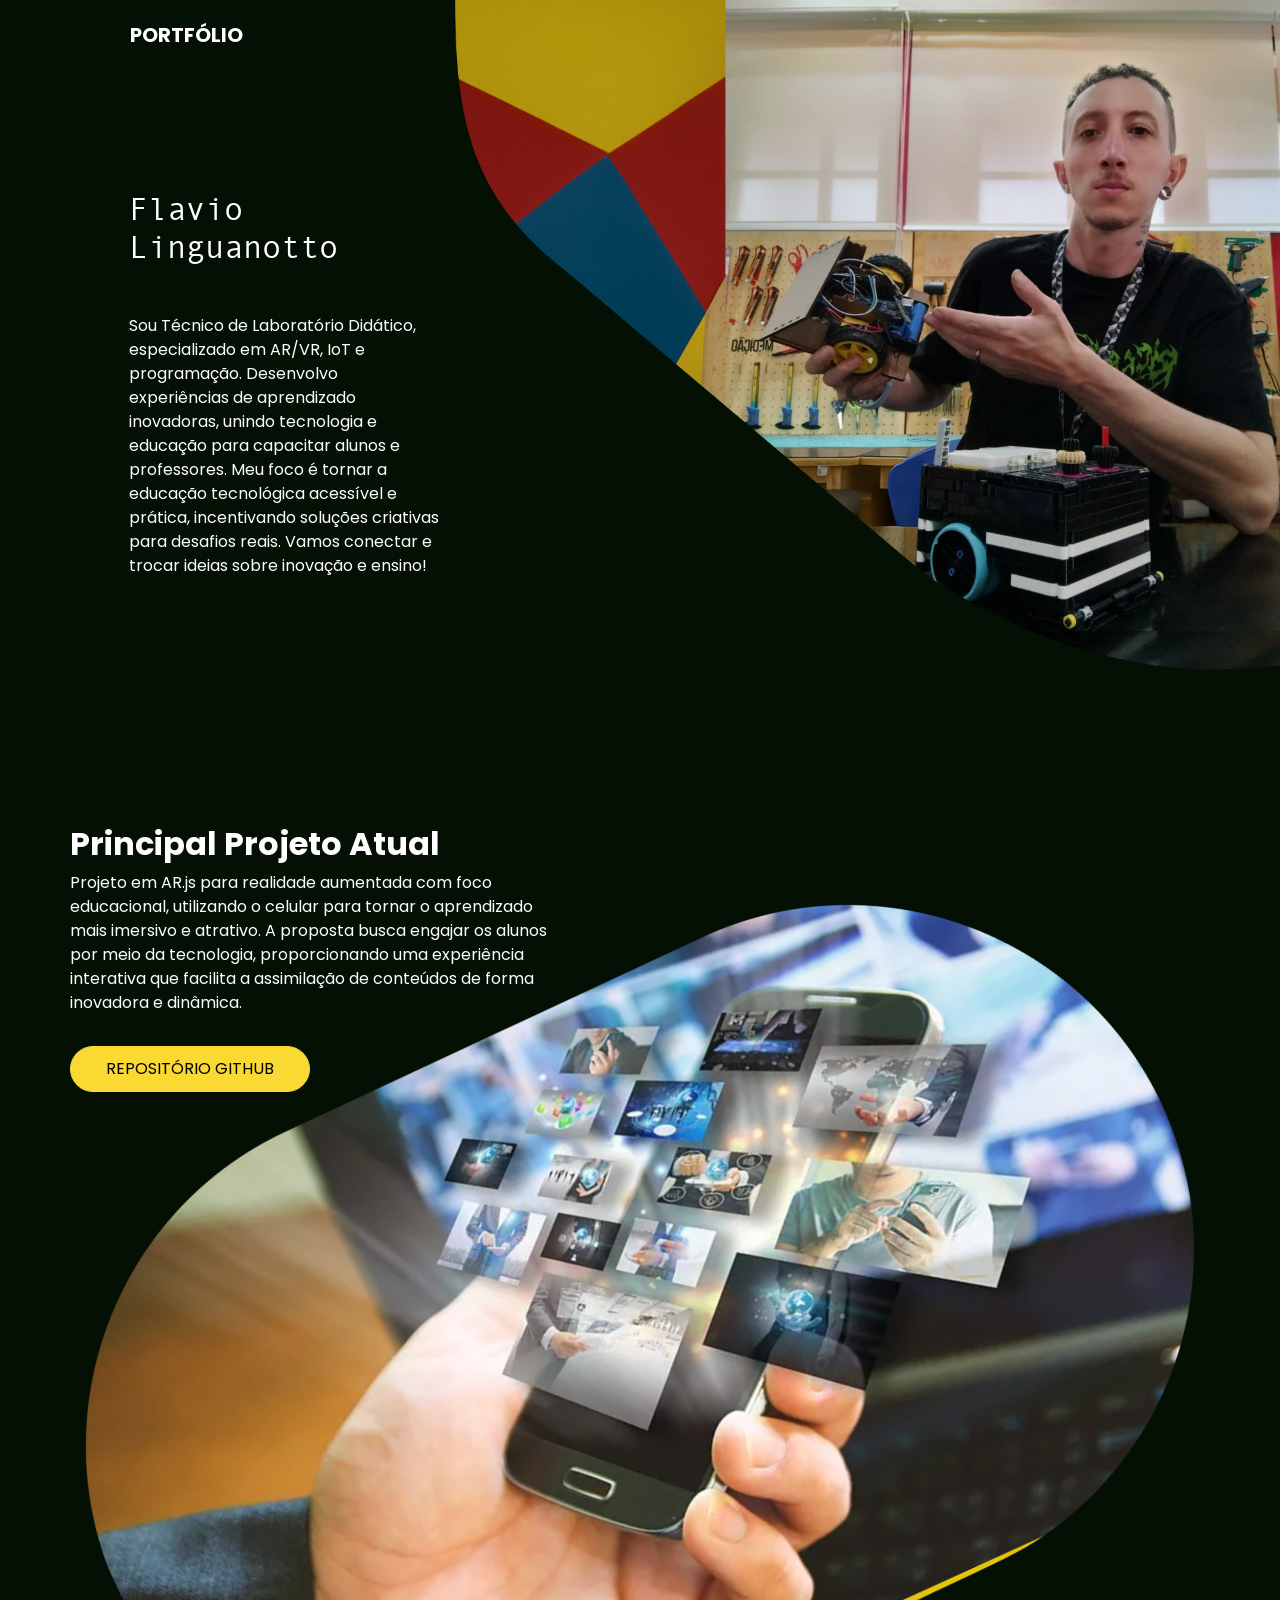
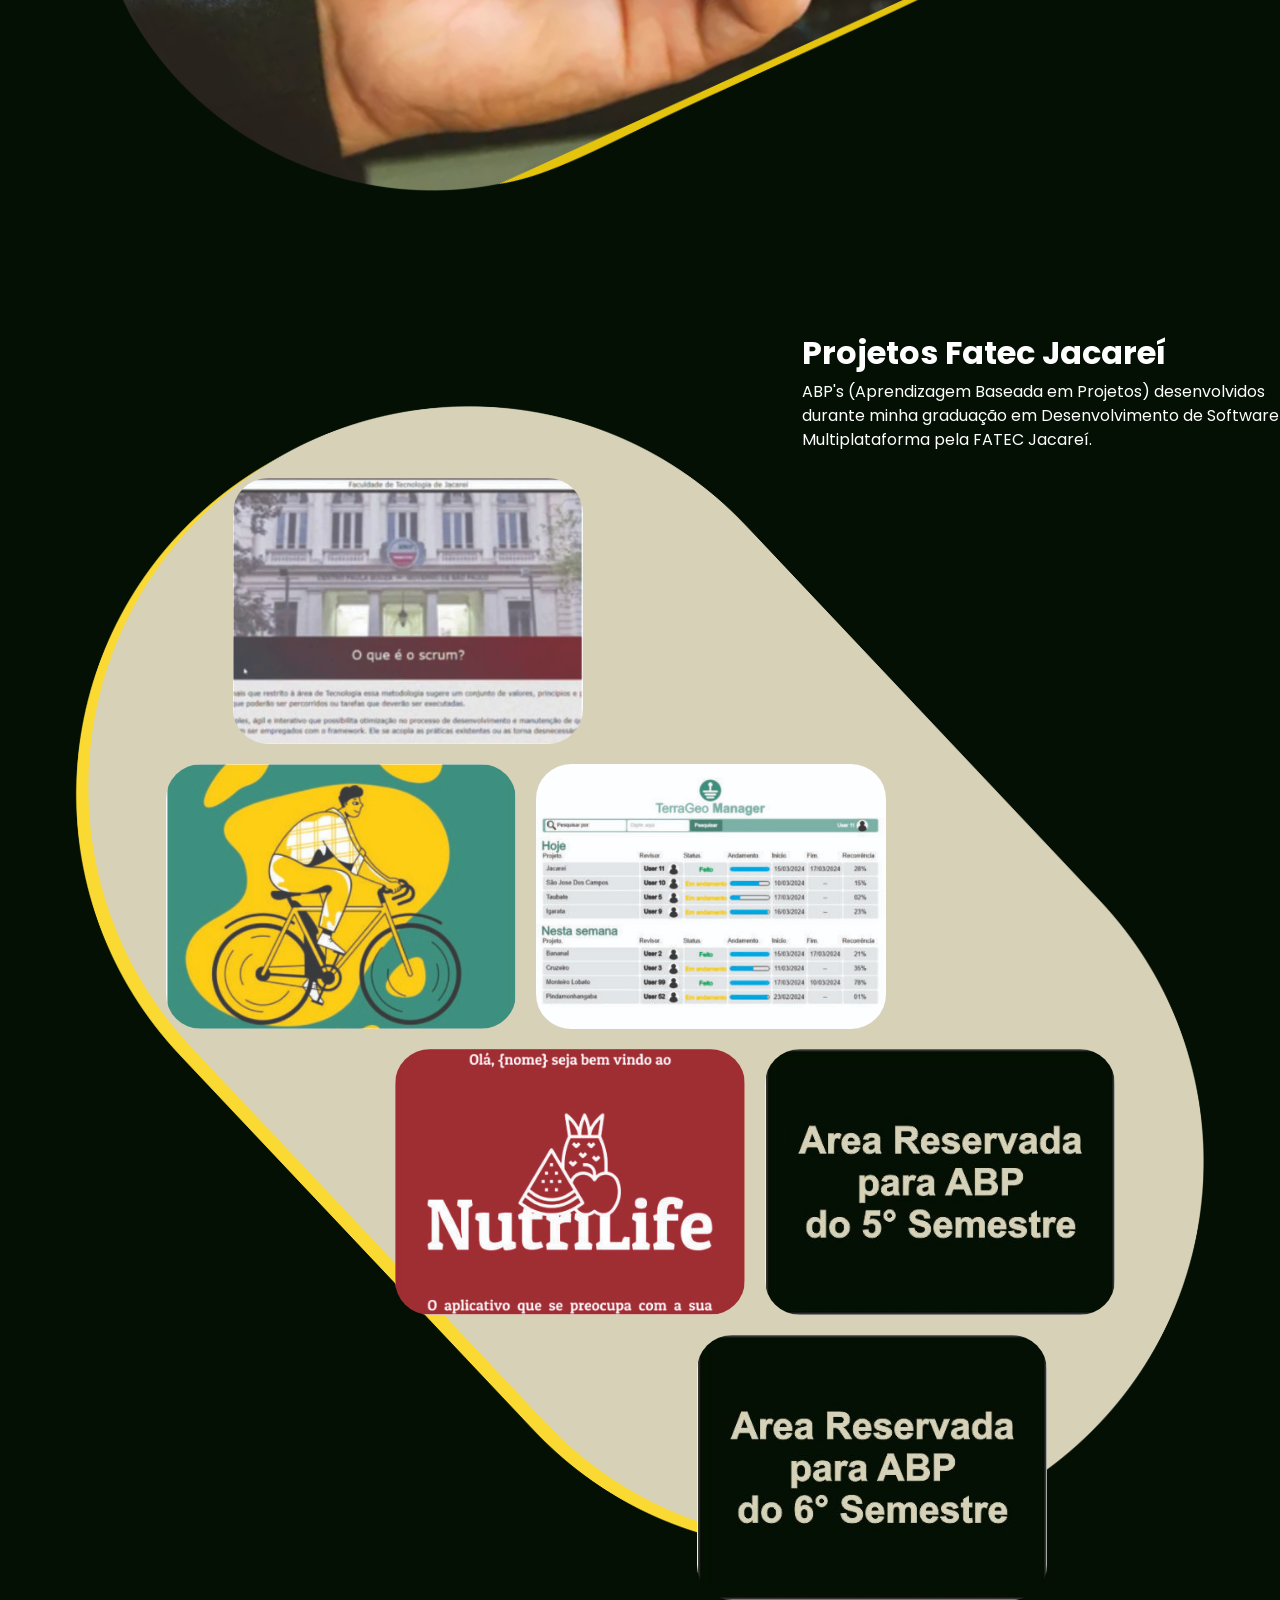
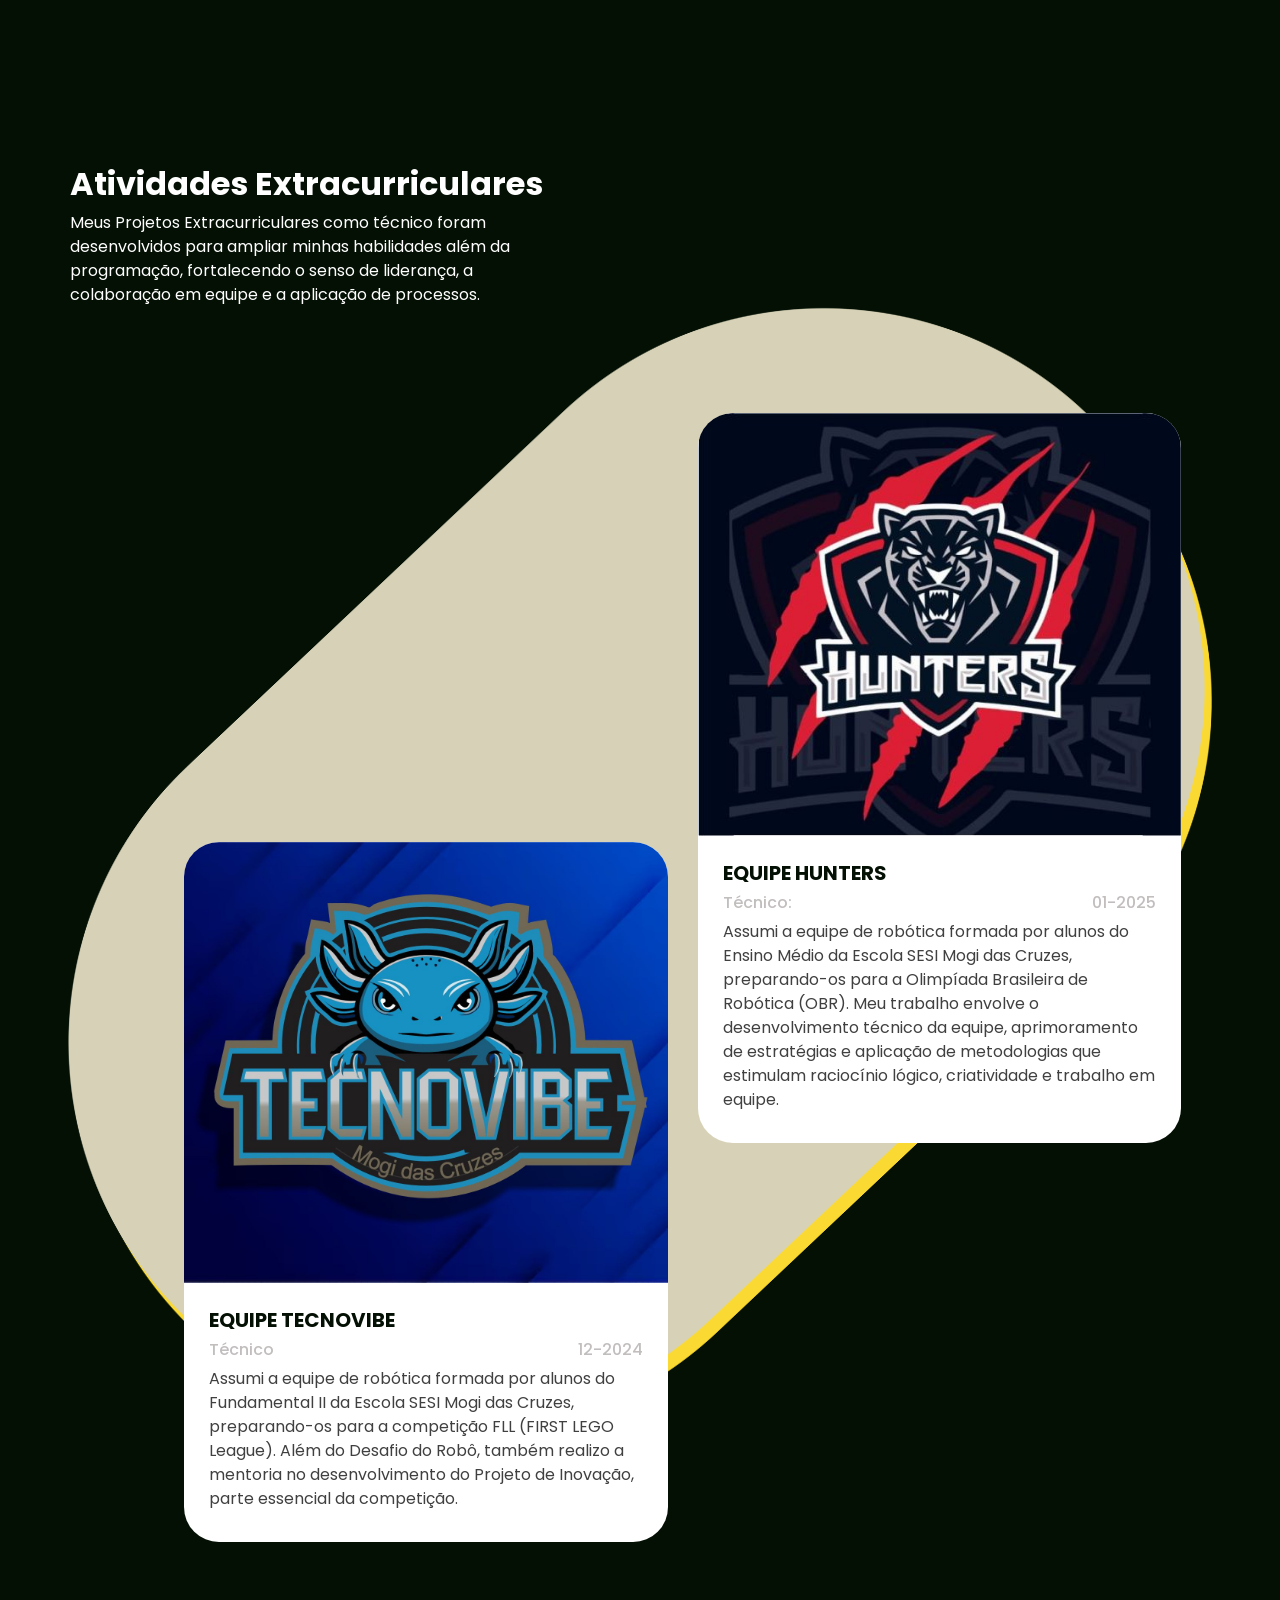
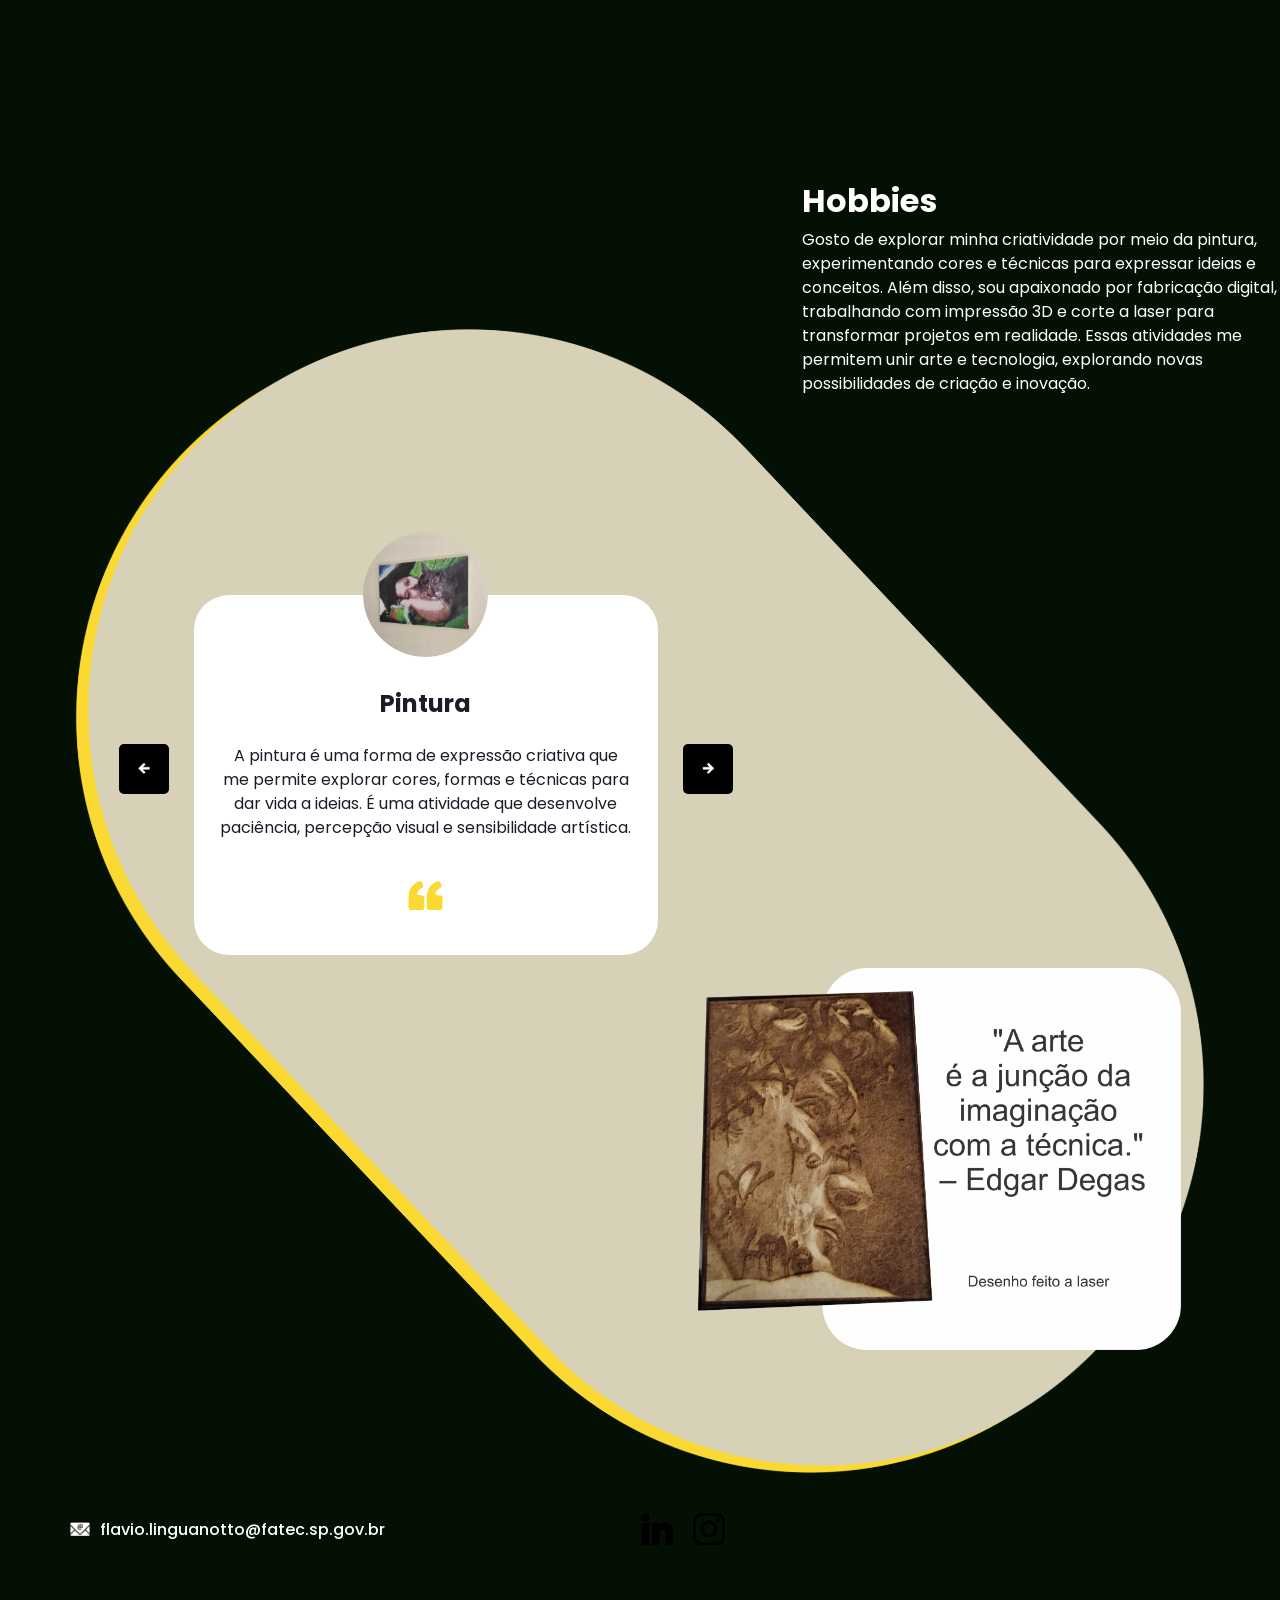
<file: uh.html>
<!DOCTYPE html>
<html lang="pt-BR">

<head>
  <!-- Basic -->
  <meta charset="utf-8" />
  <meta http-equiv="X-UA-Compatible" content="IE=edge" />
  <!-- Mobile Metas -->
  <meta name="viewport" content="width=device-width, initial-scale=1, shrink-to-fit=no" />
  <!-- Site Metas -->
  <meta name="keywords" content="" />
  <meta name="description" content="" />
  <meta name="author" content="" />

  <title>Flavio Linguanotto</title>

  <!-- slider stylesheet -->
  <link rel="stylesheet" type="text/css"
    href="https://cdnjs.cloudflare.com/ajax/libs/OwlCarousel2/2.3.4/assets/owl.carousel.min.css" />

  <!-- bootstrap core css -->
  <link rel="stylesheet" type="text/css" href="css/bootstrap.css" />

  <!-- Custom styles for this template -->
  <link href="css/style.css" rel="stylesheet" />
  <!-- responsive style -->
  <link href="css/responsive.css" rel="stylesheet" />
</head>

<body>
  <div class="hero_area">
    <!-- header section strats -->
    <header class="header_section">
      <div class="container-fluid">
        <nav class="navbar navbar-expand-lg custom_nav-container d-block">
          <div class="main_nav_menu">
            <div class="fk_width">
              
            </div>
            <a class="navbar-brand" href="index.html">
              <span>
                Portfólio
              </span>
            </a>
          </div>
      </div>
      </nav>
  </div>
  </header>
  <!-- end header section -->

  <!-- slider section -->
  <section class=" slider_section position-relative">
    <div class="container-fluid">
      <div class="row slider-row">
        <div class="col-lg-3 offset-lg-1">
          <div id="carouselExampleIndicators" class="carousel slide" data-ride="carousel">
            <div class="carousel-inner">
              <div class="carousel-item active">
                <div class="detail-box">
                  <h1>
                    Flavio  <br >
                    Linguanotto
                  </h1>
                  <br >
                  <p>
                    Sou Técnico de Laboratório Didático, especializado em AR/VR, IoT e programação. Desenvolvo
                    experiências de aprendizado inovadoras, unindo tecnologia e educação para capacitar alunos e
                    professores. Meu foco é tornar a educação tecnológica acessível e prática, incentivando soluções
                    criativas para desafios reais. Vamos conectar e trocar ideias sobre inovação e ensino!
                  </p>
                </div>
              </div>

            </div>

          </div>
        </div>
        <div class="col-lg-8 px-0">
          <div class="img-box ">
            <img src="images/slider-img1.png" alt="" />
          </div>
        </div>
      </div>
    </div>
  </section>
  <!-- end slider section -->
  </div>

  <!-- about section -->

  <section class="about_section layout_padding">
    <div class="container">
      <div class="row">
        <div class="col-md-5">
          <div class="detail-box">
            <div class="heading_container">
              <h2>
                Principal Projeto Atual
              </h2>
              <p>
                Projeto em AR.js para realidade aumentada com foco educacional, utilizando o celular 
                para tornar o aprendizado mais imersivo e atrativo. A proposta busca engajar os alunos 
                por meio da tecnologia, proporcionando uma experiência interativa que facilita a assimilação 
                de conteúdos de forma inovadora e dinâmica.
              </p>
              <a href="https://github.com/linguanotto/AR.JS">
                Repositório GitHub
              </a>
            </div>
          </div>
        </div>
      </div>
    </div>
    <div class="img-box">
      <div class="">

      </div>
      <img src="images/about-img.png" class="about-img" alt="" />
    </div>
  </section>

  <!-- end about section -->

  <!-- gallery section -->
  <section class="gallery_section layout_padding-top">
    <div class="container">
      <div class="row">
        <div class="col-lg-5 ml-auto">
          <div class="heading_container">
            <h2>
              Projetos Fatec Jacareí
            </h2>
            <p>
              ABP's (Aprendizagem Baseada em Projetos) desenvolvidos durante minha graduação em Desenvolvimento de
              Software Multiplataforma pela FATEC Jacareí.
            </p>

          </div>
        </div>
      </div>
    </div>
    
    <div class="gallery_container">
      <div class="gallery_bg">
        <img src="images/gallery-bg.png" alt="" />
      </div>
      <div class="container">
        <div class="gallery_box">

          
          <div class="box b1">
            <div class="img-box">
              <a href="https://github.com/TerraSoftwarehouse/Projeto-Treinamento-Scrum" target="_blank" rel="noopener noreferrer">

                
                <img src="images/gallery-1.jpg" alt="" />

                <div class="hover-text">-Projeto Treinamento Scrum 2023/01-
                  Como Scrum Master, atuei na documentação do projeto, implementei recursos de acessibilidade no site, incluindo tradução em Libras, e contribuí ativamente no desenvolvimento do front-end.
                </div>
              </a>
            </div>
          </div>


          <div class="box b2">
            <div class="img-box">
              <a href="https://github.com/projetoPDali" target="_blank" rel="noopener noreferrer">
                
                <img src="images/gallery-2.jpg" alt="" />
                <div class="hover-text"> -Projeto PDali 2023/02- Como Product Owner, fui responsável pela prototipação do site, além de atuar no desenvolvimento do banco de dados e contribuir na implementação do front-end.
                </div>
              </a>
              
            </div>
            <div class="img-box">
              <a href="https://github.com/TerraGeoManager/TerraGeoManager" target="_blank" rel="noopener noreferrer">
                
                <img src="images/gallery-3.jpg" alt="" />
                <div class="hover-text"> -Projeto TerraGeo 2024/01- Como Product Owner, elaborei a documentação de análise de requisitos, fui responsável pela integração das bibliotecas de front-end e colaborei nos cálculos necessários para o funcionamento do dashboard. </div>
              </a>
              
            </div>
          </div>
          <div class="box b3">
            <div class="img-box">
              <a href="https://github.com/noctagroup/NutriLifeDoc" target="_blank" rel="noopener noreferrer">
                <img src="images/gallery-4.jpg" alt="" />
                <div class="hover-text">-Projeto NutriLife 2024/02- Fui responsável pela parte de IoT do projeto, integrando um contador de passos ao aplicativo por meio do microcontrolador ESP32. </div>
              </a>
              
            </div>
            <div class="img-box">
              <a href="google.com">
                <img src="images/gallery-5.jpg" alt="" />
                <div class="hover-text">Em breve novo projeto</div>
              </a>
              
            </div>
          </div>
          <div class="box b4">
            <div class="img-box">
              <a href="google.com">
                <img src="images/gallery-6.jpg" alt="" />
                <div class="hover-text">Em breve novo projeto</div>
              </a>
             
            </div>
          </div>
        </div>
      </div>
    </div>
  </section>
  <!-- end gallery section -->

  <!-- blog section -->

  <section class="blog_section layout_padding">
    <div class="container">
      <div class="row">
        <div class="col-md-5">
          <div class="detail-box">
            <div class="heading_container">
              <h2>
                Atividades Extracurriculares
              </h2>
              <p>
                Meus Projetos Extracurriculares como técnico foram desenvolvidos para ampliar minhas habilidades além da programação, fortalecendo o senso de liderança, a colaboração em equipe e a aplicação de processos.
              </p>
              </div>
          </div>
        </div>
      </div>
    </div>
    <div class="blog_container">
      <div class="blog_bg">
        <img src="images/gallery-bg.png" alt="" />
      </div>
      <div class="container">
        <div class="blog_box">
          <div class="row">
            <div class="col-md-6">
              <div class="box b1">
                <div class="img-box">
                  <img src="images/blog1.jpg" alt="" />
                </div>
                <div class="blog-detail">
                  <div class="blog_title">
                    <h5>
                      Equipe TECNOVIBE
                    </h5>
                    <div class="blog_post">
                      <h6>
                        Técnico
                      </h6>
                      <h6>
                        12-2024
                      </h6>
                    </div>
                  </div>
                  <p>
                    Assumi a equipe de robótica formada por alunos do Fundamental II da Escola SESI Mogi das Cruzes, 
                    preparando-os para a competição FLL (FIRST LEGO League). Além do Desafio do Robô, também realizo 
                    a mentoria no desenvolvimento do Projeto de Inovação, parte essencial da competição.
                  </p>
                </div>
              </div>
            </div>
            <div class="col-md-6">
              <div class="box b2">
                <div class="img-box">
                  <img src="images/blog2.jpg" alt="" />
                </div>
                <div class="blog-detail">
                  <div class="blog_title">
                    <h5>
                      Equipe HUNTERS
                    </h5>
                    <div class="blog_post">
                      <h6>
                        Técnico:
                      </h6>
                      <h6>
                        01-2025
                      </h6>
                    </div>
                  </div>
                  <p>
                    Assumi a equipe de robótica formada por alunos do Ensino Médio da Escola SESI Mogi das Cruzes, 
                    preparando-os para a Olimpíada Brasileira de Robótica (OBR). Meu trabalho envolve o desenvolvimento 
                    técnico da equipe, aprimoramento de estratégias e aplicação de metodologias que estimulam raciocínio lógico, criatividade e trabalho em equipe.                  </p>
                </div>
              </div>
            </div>
          </div>
        </div>
      </div>
    </div>
  </section>

  <!-- end blog section -->

  <!-- client section -->

  <section class="client_section layout_padding">
    <div class="container">
      <div class="row">
        <div class="col-lg-5 ml-auto">
          <div class="heading_container">
            <h2>
              Hobbies 
            </h2>
            <p>
              Gosto de explorar minha criatividade por meio da pintura, experimentando cores e técnicas para expressar ideias e conceitos. Além disso, sou apaixonado 
              por fabricação digital, trabalhando com impressão 3D e corte a laser para transformar projetos em realidade. Essas atividades me permitem unir arte e tecnologia, 
              explorando novas possibilidades de criação e inovação.    
            </p>
          </div>
        </div>
      </div>
    </div>
    <div class="client_container">
      <div class="client_bg">
        <img src="images/gallery-bg.png" alt="" />
      </div>
      <div class="container">
        <div class="client_box">
          <div class="row">
            <div class="col-lg-6">
              <div class="box b1">
                <div id="carouselExampleControls" class="carousel slide" data-ride="carousel">
                  <div class="carousel-inner">
                    <div class="carousel-item active">
                      <div class="client_content-box layout_padding">
                        <div class="img-box">
                          <img src="images/cliemt1.png" alt="" />
                        </div>
                        <div class="detail-box">
                          <h4>
                            Pintura
                          </h4>
                          <p>
                            A pintura é uma forma de expressão criativa que me permite explorar cores, formas e técnicas para dar vida a ideias. É uma atividade que desenvolve paciência, percepção visual e sensibilidade artística.


                          </p>
                          <img src="images/quote.png" alt="" />
                        </div>
                      </div>
                    </div>
                    <div class="carousel-item">
                      <div class="client_content-box layout_padding">
                        <div class="img-box">
                          <img src="images/cliemt2.png" alt="" />
                        </div>
                        <div class="detail-box">
                          <h4>
                            Impressão 3D
                          </h4>
                          <p>
                            Com a impressão 3D, posso transformar conceitos digitais em objetos físicos, 
                            explorando design, modelagem e fabricação. Esse hobby une criatividade e tecnologia, permitindo a criação de protótipos e peças funcionais.
                          </p>
                          <img src="images/quote.png" alt="" />
                        </div>
                      </div>
                    </div>
                    <div class="carousel-item">
                      <div class="client_content-box layout_padding">
                        <div class="img-box">
                          <img src="images/cliemt3.png" alt="" />
                        </div>
                        <div class="detail-box">
                          <h4>
                            Corte a Laser
                          </h4>
                          <p>
                            O corte a laser é uma ferramenta poderosa para criação de projetos detalhados e personalizados. Com ele, trabalho com diferentes 
                            materiais para desenvolver peças precisas, unindo design digital e fabricação com alta qualidade.
                          </p>
                          <img src="images/quote.png" alt="" />
                        </div>
                      </div>
                    </div>
                  </div>
                  <a class="carousel-control-prev" href="#carouselExampleControls" role="button" data-slide="prev">
                    <span class="sr-only">Previous</span>
                  </a>
                  <a class="carousel-control-next" href="#carouselExampleControls" role="button" data-slide="next">
                    <span class="sr-only">Next</span>
                  </a>
                </div>
              </div>
            </div>
            <div class="col-lg-6">
              <div class="box b2">
                <div class="camera_img-box">
                  <img src="images/camera.png" alt="" />
                </div>
              </div>
            </div>
          </div>
        </div>
      </div>
    </div>
  </section>

  <!-- end client section -->

  <!-- info section -->

  <section class="info_section ">
    <div class="info_container layout_padding-top">
      <div class="container">
        <div class="heading_container">
          
        </div>
        <div class="info_main">
          <div class="row">
            <div class="col-md-4 col-lg-3">
              <div class="info_contact ">
                <a href="#" class="link-box">
                  
                  
                </a>
                <a href="#" class="link-box">
                  <div class="img-box">
                    <img src="images/mail.png" alt="" />
                  </div>
                  <div class="detail-box">
                    <h6>
                      flavio.linguanotto@fatec.sp.gov.br
                    </h6>
                  </div>
                </a>
                <a href="#" class="link-box">
                  
                  <div class="detail-box">
                  
                  </div>
                </a>
              </div>
            </div>
            
            <div class="col-md-6 ">
              <div class="social_box">
              
                <a href="https://www.linkedin.com/in/flavio-linguanotto-b587361a4/?trk=people_directory&originalSubdomain=br">
                  <img src="images/linkedin.png" alt="" />
                </a>
                <a href="https://www.instagram.com/flavio_linguanotto?igsh=YTc1cnRpMmQ5N2Zi">
                  <img src="images/instagram.png" alt="" />
                </a>
                
              </div>
            </div>
          </div>
        </div>
      </div>
    </div>
  </section>

  <!-- end info section -->

 

  <script src="js/jquery-3.4.1.min.js"></script>
  <script src="js/bootstrap.js"></script>
  <script src="https://cdnjs.cloudflare.com/ajax/libs/OwlCarousel2/2.3.4/owl.carousel.min.js"></script>
  <script src="js/custom.js"></script>
</body>

</html>
</file>
<file: css/style.css>
@import url("https://fonts.googleapis.com/css2?family=Open+Sans:wght@400;700&family=Poppins:wght@400;500;700&display=swap");
@font-face {
  font-family: "Andale Mono";
  src: url(../fonts/AndaleMono.ttf);
}

html {
  scroll-behavior: smooth;
  overflow-x: hidden;
}

body {
  font-family: "Poppins", sans-serif;
  color: #ffffff;
  background-color: #031003;
}

.layout_margin {
  margin-top: 90px;
  margin-bottom: 90px;
}

.layout_padding {
  padding-top: 120px;
  padding-bottom: 120px;
}

.layout_padding2 {
  padding-top: 45px;
  padding-bottom: 45px;
}

.layout_padding2-top {
  padding-top: 45px;
}

.layout_padding2-bottom {
  padding-bottom: 45px;
}

.layout_padding-top {
  padding-top: 120px;
}

.layout_padding-bottom {
  padding-bottom: 120px;
}

.heading_container {
  display: -webkit-box;
  display: -ms-flexbox;
  display: flex;
  -webkit-box-orient: vertical;
  -webkit-box-direction: normal;
      -ms-flex-direction: column;
          flex-direction: column;
  -webkit-box-align: start;
      -ms-flex-align: start;
          align-items: flex-start;
  color: #ffffff;
}

.heading_container h2 {
  font-weight: bold;
}

.heading_container a {
  display: inline-block;
  background: #fad932;
  color: #000000;
  padding: 10px 35px;
  border-radius: 30px;
  border: 1px solid #fad932;
  -webkit-transition: all 0.3s;
  transition: all 0.3s;
  text-transform: uppercase;
  margin-top: 15px;
}

.heading_container a:hover {
  background: transparent;
  color: #fad932;
}

@-webkit-keyframes hueAnimate {
  0% {
    -webkit-filter: hue-rotate(0deg);
            filter: hue-rotate(0deg);
  }
  100% {
    -webkit-filter: hue-rotate(360deg);
            filter: hue-rotate(360deg);
  }
}

@keyframes hueAnimate {
  0% {
    -webkit-filter: hue-rotate(0deg);
            filter: hue-rotate(0deg);
  }
  100% {
    -webkit-filter: hue-rotate(360deg);
            filter: hue-rotate(360deg);
  }
}

/*header section*/
.hero_area {
  position: relative;
}

.sub_page .info_section .social_box {
  -webkit-filter: invert(100%);
          filter: invert(100%);
}

.header_section .container-fluid {
  padding-right: 25px;
  padding-left: 25px;
}

.header_section .nav_container {
  margin: 0 auto;
}

.custom_nav-container.navbar-expand-lg .navbar-nav .nav-link img {
  width: 22px;
  margin-right: 15px;
}

.custom_nav-container.navbar-expand-lg .navbar-nav .nav-link {
  padding: 0px 25px;
  color: #fefeff;
  text-align: center;
  font-family: "Roboto", sans-serif;
}

.custom_menu-btn {
  z-index: 9;
  position: absolute;
  left: 0;
  top: 15px;
}

.custom_menu-btn button {
  outline: none;
  border: none;
  background-color: transparent;
}

.custom_menu-btn span {
  display: block;
  width: 35px;
  height: 5px;
  background-color: #fff;
  margin: 7px 0;
  -webkit-transition: all 0.3s;
  transition: all 0.3s;
}

.custom_menu-btn .s-2 {
  -webkit-transition: all 0.1s;
  transition: all 0.1s;
}

.menu_btn-style {
  position: fixed;
  left: 22px;
  top: 15px;
}

.menu_btn-style button {
  -webkit-transform: translateX(14px);
          transform: translateX(14px);
}

.menu_btn-style button .s-1 {
  -webkit-transform: rotate(45deg) translateY(17px);
          transform: rotate(45deg) translateY(17px);
}

.menu_btn-style button .s-2 {
  -webkit-transform: translateX(-100px);
          transform: translateX(-100px);
}

.menu_btn-style button .s-3 {
  -webkit-transform: rotate(-45deg) translateY(-17px);
          transform: rotate(-45deg) translateY(-17px);
}

.position-unset {
  position: unset;
}

.navbar-expand-lg .navbar-collapse {
  -webkit-box-flex: 0;
      -ms-flex-positive: 0;
          flex-grow: 0;
}

.overlay {
  height: 100%;
  width: 0;
  position: fixed;
  z-index: 1;
  top: 0;
  left: 0;
  background: rgba(3, 16, 3, 0.95);
  overflow-x: hidden;
  -webkit-transition: 0.5s;
  transition: 0.5s;
}

.overlay .closebtn {
  position: absolute;
  top: 0;
  right: 30px;
  font-size: 60px;
}

.overlay a {
  display: inline-block;
  padding: 10px 15px;
  text-decoration: none;
  font-size: 18px;
  text-transform: uppercase;
  color: #ffffff;
  margin: 10px 0;
  display: block;
  -webkit-transition: 0.3s;
  transition: 0.3s;
  border: 1.5px solid #ffffff;
  border-radius: 5px;
  width: 190px;
}

.overlay a:hover {
  border-color: transparent;
  background-color: #ffffff;
}

.overlay-content {
  position: relative;
  top: 20%;
  width: 100%;
  text-align: center;
  margin-top: 30px;
  display: -webkit-box;
  display: -ms-flexbox;
  display: flex;
  -webkit-box-orient: vertical;
  -webkit-box-direction: normal;
      -ms-flex-direction: column;
          flex-direction: column;
  -webkit-box-align: center;
      -ms-flex-align: center;
          align-items: center;
}

.menu_width {
  width: 100%;
}

.scroll-y-hidden {
  overflow-y: hidden;
}

a,
a:hover,
a:focus {
  text-decoration: none;
}

a:hover,
a:focus {
  color: initial;
}

.btn,
.btn:focus {
  outline: none !important;
  -webkit-box-shadow: none;
          box-shadow: none;
}

.fk_width {
  width: 105px;
}

.custom_nav-container .nav_search-btn {
  background-image: url(../images/search-icon.png);
  background-size: 18px;
  background-repeat: no-repeat;
  width: 35px;
  height: 35px;
  padding: 0;
  border: none;
  background-position: center;
}

.navbar-brand {
  display: -webkit-box;
  display: -ms-flexbox;
  display: flex;
}

.navbar-brand span {
  color: #ffffff;
  font-weight: bold;
  text-transform: uppercase;
}

.custom_nav-container {
  z-index: 99999;
  padding: 15px 0;
  -webkit-box-pack: start;
      -ms-flex-pack: start;
          justify-content: flex-start;
}

.custom_nav-container .navbar-toggler {
  outline: none;
}

.custom_nav-container .navbar-toggler .navbar-toggler-icon {
  background-image: url(../images/menu.png);
  background-size: 55px;
}

.main_nav_menu {
  display: -webkit-box;
  display: -ms-flexbox;
  display: flex;
}

.user_option {
  display: -webkit-box;
  display: -ms-flexbox;
  display: flex;
  -webkit-box-align: center;
      -ms-flex-align: center;
          align-items: center;
  margin-left: 45px;
}

.user_option a {
  display: -webkit-box;
  display: -ms-flexbox;
  display: flex;
  -webkit-box-align: center;
      -ms-flex-align: center;
          align-items: center;
  margin-right: 35px;
  color: #ffffff;
  text-transform: uppercase;
}

.user_option a img {
  width: 20px;
  margin-right: 10px;
}

.user_option a span {
  color: #ffffff;
}

/*end header section*/
.slider_section {
  padding-top: 45px;
}

.slider_section #carouselExampleIndicators {
  -webkit-box-flex: 1;
      -ms-flex: 1;
          flex: 1;
}

.slider_section .detail-box {
  color: #ffffff;
  margin-top: 75px;
}

.slider_section .detail-box h1 {

  font-family: "Andale Mono";
}

.slider_section .detail-box p {
  margin-top: 15px;
}

.slider_section .detail-box a {
  display: inline-block;
  background: #fad932;
  color: #000000;
  padding: 10px 25px;
  border-radius: 30px;
  border: 1px solid #fad932;
  -webkit-transition: all 0.3s;
  transition: all 0.3s;
  text-transform: uppercase;
  margin-top: 35px;
}

.slider_section .detail-box a:hover {
  background: transparent;
  color: #fad932;
}

.slider_section .img-box {
  margin-top: -125px;
}

.slider_section .img-box img {
  width: 100%;
}

.slider_section .img-box::before {
  content: "";
  position: absolute;
  top: -135px;
  left: 0;
  width: 100%;
  height: 100%;
  background: -webkit-gradient(linear, left top, left bottom, from(#000000), color-stop(transparent), to(transparent));
  background: linear-gradient(to bottom, #000000, transparent, transparent);
  z-index: 1;
  display: none;
}

.slider_section .carousel_control-box {
  display: -webkit-box;
  display: -ms-flexbox;
  display: flex;
  -webkit-box-align: center;
      -ms-flex-align: center;
          align-items: center;
  margin-top: 45px;
}

.slider_section .carousel_btn-container {
  width: 95px;
  min-width: 95px;
  display: -webkit-box;
  display: -ms-flexbox;
  display: flex;
  -webkit-box-pack: justify;
      -ms-flex-pack: justify;
          justify-content: space-between;
  z-index: 999;
}

.slider_section .carousel_btn-container .carousel-control-prev,
.slider_section .carousel_btn-container .carousel-control-next {
  position: unset;
  width: 45px;
  height: 45px;
  border: none;
  border-radius: 100%;
  opacity: 1;
  background-repeat: no-repeat;
  background-size: 10px;
  background-position: center;
  border: 1.5px solid #ffffff;
  background-color: transparent;
}

.slider_section .carousel_btn-container .carousel-control-prev:hover,
.slider_section .carousel_btn-container .carousel-control-next:hover {
  background-color: #fad932;
  border-color: transparent;
}

.slider_section .carousel_btn-container .carousel-control-prev {
  background-image: url(../images/prev.png);
}

.slider_section .carousel_btn-container .carousel-control-next {
  background-image: url(../images/next.png);
}

.slider_section .carousel-indicators {
  width: 550px;
  min-width: 550px;
  position: relative;
  margin: 0;
  margin-left: 35px;
  -webkit-box-pack: justify;
      -ms-flex-pack: justify;
          justify-content: space-between;
}

.slider_section .carousel-indicators::before {
  content: "";
  width: calc(100% - 75px);
  height: 1px;
  position: absolute;
  top: 50%;
  left: calc(50% - 8px);
  -webkit-transform: translate(-50%, -50%);
          transform: translate(-50%, -50%);
  background-color: #ffffff;
}

.slider_section .carousel-indicators .ol_design {
  width: 20px;
  height: 20px;
  position: absolute;
  top: 50%;
  left: calc(0% + 35px);
  -webkit-transform: translate(-50%, -50%);
          transform: translate(-50%, -50%);
  border-radius: 100%;
  background-color: #fad932;
  -webkit-transition: all .3s;
  transition: all .3s;
  z-index: 2;
}

.slider_section .carousel-indicators li {
  height: auto;
  border: none;
  opacity: 1;
  color: #ffffff;
  text-indent: 0;
  background-color: transparent;
}

.about_section .detail-box {
  margin: 35px auto;
  position: relative;
  z-index: 2;
}

.about_section .img-box {
  width: 90%;
  margin: auto;
  position: relative;
  background-repeat: no-repeat;
  margin-top: -125px;
}

.about_section .img-box .play_btn {
  background: #fad932;
  display: -webkit-box;
  display: -ms-flexbox;
  display: flex;
  -webkit-box-align: center;
      -ms-flex-align: center;
          align-items: center;
  -webkit-box-pack: center;
      -ms-flex-pack: center;
          justify-content: center;
  border-radius: 100%;
  width: 75px;
  height: 75px;
  position: absolute;
  z-index: 3;
  top: 50%;
  left: 50%;
  -webkit-transform: translate(-50%, -50%);
          transform: translate(-50%, -50%);
}

.about_section .img-box .play_btn button {
  -webkit-box-shadow: none;
          box-shadow: none;
  background-color: transparent;
  border: none;
  position: relative;
  z-index: 5;
}

.about_section .img-box .play_btn a {
  background: #fad932;
  display: -webkit-box;
  display: -ms-flexbox;
  display: flex;
  -webkit-box-align: center;
      -ms-flex-align: center;
          align-items: center;
  -webkit-box-pack: center;
      -ms-flex-pack: center;
          justify-content: center;
  border-radius: 100%;
  width: 75px;
  height: 75px;
  position: relative;
  z-index: 5;
}

.about_section .img-box .play_btn img {
  width: 20px;
  margin-left: 3px;
}

.about_section .img-box .play_btn::before {
  content: "";
  width: 100%;
  height: 100%;
  position: absolute;
  top: 50%;
  left: 50%;
  background: #fad932;
  opacity: 1;
  border-radius: 100%;
  -webkit-transform: translate(-50%, -50%);
          transform: translate(-50%, -50%);
}

.about_section .img-box .play_btn::before {
  z-index: 2;
  -webkit-animation: before-animation 1500ms infinite;
          animation: before-animation 1500ms infinite;
}

@-webkit-keyframes before-animation {
  0% {
    -webkit-transform: translateX(-50%) translateY(-50%) translateZ(0) scale(1);
            transform: translateX(-50%) translateY(-50%) translateZ(0) scale(1);
    opacity: 1;
  }
  100% {
    -webkit-transform: translateX(-50%) translateY(-50%) translateZ(0) scale(1.5);
            transform: translateX(-50%) translateY(-50%) translateZ(0) scale(1.5);
    opacity: 0;
  }
}

@keyframes before-animation {
  0% {
    -webkit-transform: translateX(-50%) translateY(-50%) translateZ(0) scale(1);
            transform: translateX(-50%) translateY(-50%) translateZ(0) scale(1);
    opacity: 1;
  }
  100% {
    -webkit-transform: translateX(-50%) translateY(-50%) translateZ(0) scale(1.5);
            transform: translateX(-50%) translateY(-50%) translateZ(0) scale(1.5);
    opacity: 0;
  }
}

.about_section .img-box .about-img {
  width: 100%;
  -webkit-transform: rotate(-25deg);
          transform: rotate(-25deg);
 
}

.about_section .btn-box {
  display: -webkit-box;
  display: -ms-flexbox;
  display: flex;
  -webkit-box-pack: center;
      -ms-flex-pack: center;
          justify-content: center;
  margin-top: 75px;
  margin-bottom: 175px;
}

.about_section .btn-box a {
  display: inline-block;
  background: #ffffff;
  color: #000000;
  padding: 10px 40px;
  border-radius: 30px;
  border: 1px solid #ffffff;
  -webkit-transition: all 0.3s;
  transition: all 0.3s;
}

.about_section .btn-box a:hover {
  background: transparent;
  color: #ffffff;
}

.gallery_section .gallery_container {
  position: relative;
  max-width: 1500px;
  margin: auto;
}

.gallery_section .gallery_container .gallery_bg {
  position: absolute;
  width: 100%;
  top: 10%;
  margin-left: 0;
  -webkit-transform: rotate(45deg);
          transform: rotate(45deg);
  z-index: -1;
}

.gallery_section .gallery_container .gallery_bg img {
  width: 100%;
}

.gallery_section .gallery_container .gallery_box {
  width: 85%;
  margin: auto;
}

.gallery_section .gallery_container .box {
  display: -webkit-box;
  display: -ms-flexbox;
  display: flex;
}

.gallery_section .gallery_container .box.b1 .img-box {
  margin-left: 8%;
}

.gallery_section .gallery_container .box.b3 {
  -webkit-box-pack: end;
      -ms-flex-pack: end;
          justify-content: flex-end;
}

.gallery_section .gallery_container .box.b4 {
  -webkit-box-pack: end;
      -ms-flex-pack: end;
          justify-content: flex-end;
}

.gallery_section .gallery_container .box.b4 .img-box {
  margin-right: 8%;
}

.gallery_section .gallery_container .box .img-box {
  position: relative;
  margin: 10px;
  border-radius: 35px;
  overflow: hidden;
  width: 350px;
}

.gallery_section .gallery_container .box .img-box img {
  width: 100%;
}

.gallery_section .gallery_container .box .img-box h5 {
  color: #031003;
  position: absolute;
  margin: 0;
  top: 50%;
  left: 50%;
  -webkit-transform: translate(-50%, -50%);
          transform: translate(-50%, -50%);
  text-transform: uppercase;
}

.blog_section .detail-box {
  margin: 35px auto;
  position: relative;
  z-index: 2;
}

.blog_section .blog_container {
  position: relative;
  max-width: 1500px;
  margin: auto;
}

.blog_section .blog_container .blog_bg {
  position: absolute;
  width: 100%;
  top: 10%;
  margin-left: 0;
  -webkit-transform: rotate(-45deg);
          transform: rotate(-45deg);
  z-index: -1;
}

.blog_section .blog_container .blog_bg img {
  width: 100%;
}

.blog_section .blog_box {
  width: 80%;
  margin: auto;
}

.blog_section .box {
  margin-top: 55px;
  background-color: #ffffff;
  border-radius: 35px;
  overflow: hidden;
}

.blog_section .box.b1 {
  margin-top: 100%;
}

.blog_section .box .img-box {
  position: relative;
}

.blog_section .box .img-box img {
  width: 100%;
}

.blog_section .box .blog-detail {
  padding: 25px 25px 15px;
}

.blog_section .box .blog-detail .blog_post {
  display: -webkit-box;
  display: -ms-flexbox;
  display: flex;
  -webkit-box-pack: justify;
      -ms-flex-pack: justify;
          justify-content: space-between;
}

.blog_section .box .blog-detail .blog_post h6 {
  color: #c2bebe;
}

.blog_section .box .blog-detail h5 {
  color: #031003;
  text-transform: uppercase;
  font-weight: bold;
}

.blog_section .box .blog-detail p {
  color: #404040;
}

.client_section .client_container {
  position: relative;
  max-width: 1500px;
  margin: auto;
}

.client_section .client_container .client_bg {
  position: absolute;
  width: 100%;
  top: 10%;
  margin-left: 0;
  -webkit-transform: rotate(45deg);
          transform: rotate(45deg);
  z-index: -1;
}

.client_section .client_container .client_bg img {
  width: 100%;
}

.client_section .client_box {
  width: 80%;
  margin: auto;
}

.client_section .box {
  position: relative;
}

.client_section .client_content-box {
  display: -webkit-box;
  display: -ms-flexbox;
  display: flex;
  -webkit-box-orient: vertical;
  -webkit-box-direction: normal;
      -ms-flex-direction: column;
          flex-direction: column;
  -webkit-box-align: center;
      -ms-flex-align: center;
          align-items: center;
  text-align: center;
  margin: 0 10px;
}

.client_section .client_content-box .img-box {
  width: 125px;
  border-radius: 100%;
  margin-bottom: -62px;
  position: relative;
  z-index: 2;
}

.client_section .client_content-box .img-box img {
  width: 100%;
}

.client_section .client_content-box .detail-box {
  padding: 95px 25px 45px 25px;
  background-color: #ffffff;
  border-radius: 35px;
}

.client_section .client_content-box .detail-box h4 {
  color: #1d1b28;
  font-weight: bold;
}

.client_section .client_content-box .detail-box p {
  color: #1d1b28;
  margin-top: 25px;
}

.client_section .client_content-box .detail-box img {
  width: 35px;
  margin-top: 25px;
}

.client_section .carousel-control-prev,
.client_section .carousel-control-next {
  width: 50px;
  height: 50px;
  background-color: #000000;
  opacity: 1;
  top: 50%;
  background-repeat: no-repeat;
  background-position: center;
  background-size: 12px;
  border-radius: 5px;
}

.client_section .carousel-control-prev:hover,
.client_section .carousel-control-next:hover {
  background-color: #fad932;
}

.client_section .carousel-control-prev {
  background-image: url(../images/prev-arrow.png);
  left: -65px;
}

.client_section .carousel-control-next {
  background-image: url(../images/next-arrow.png);
  right: -65px;
}

.client_section .camera_img-box {
  margin-top: 115%;
}

.client_section .camera_img-box img {
  width: 100%;
}

/* info section */
.info_section {
  position: relative;
  margin-top: -125px;
}

.info_section .heading_container {
  margin-bottom: 25px;
}

.info_section .info_main .row {
  -webkit-box-align: center;
      -ms-flex-align: center;
          align-items: center;
}

.info_section .info_logo {
  display: -webkit-box;
  display: -ms-flexbox;
  display: flex;
}

.info_section .info_logo img {
  width: 65px;
}

.info_section .social_box {
  display: -webkit-box;
  display: -ms-flexbox;
  display: flex;
  -webkit-box-align: center;
      -ms-flex-align: center;
          align-items: center;
  -webkit-box-pack: center;
      -ms-flex-pack: center;
          justify-content: center;
}

.info_section .social_box a {
  margin: 0 10px;
}

.info_section a {
  text-transform: none;
}

.info_section h5 {
  margin-bottom: 12px;
  font-size: 24px;
  color: #3eb4b8;
}

.info_section p {
  color: #323232;
}

.info_section ul {
  padding: 0;
}

.info_section ul li {
  list-style-type: none;
  margin: 3px 0;
}

.info_section ul li a {
  color: #ffffff;
}

.info_section .info_link-box {
  display: -webkit-box;
  display: -ms-flexbox;
  display: flex;
  -webkit-box-orient: vertical;
  -webkit-box-direction: normal;
      -ms-flex-direction: column;
          flex-direction: column;
}

.info_section .info_contact .link-box {
  display: -webkit-box;
  display: -ms-flexbox;
  display: flex;
  -webkit-box-align: center;
      -ms-flex-align: center;
          align-items: center;
  margin: 15px 0;
  color: #ffffff;
}

.info_section .info_contact .link-box .img-box {
  display: -webkit-box;
  display: -ms-flexbox;
  display: flex;
  -webkit-box-pack: center;
      -ms-flex-pack: center;
          justify-content: center;
  -webkit-box-align: center;
      -ms-flex-align: center;
          align-items: center;
  margin-right: 10px;
}

.info_section .info_contact .link-box .img-box img {
  width: 20px;
}

.info_section .info_contact .link-box h6 {
  margin-bottom: 0;
}

/* end info section */
/* footer section*/
.footer_section {
  color: #ffffff;
}

.footer_section p {
  margin: 0;
  padding: 20px 0;
}

.footer_section a {
  color: #ffffff;
}

.modal-dialog {
  max-width: 800px;
  margin: 30px auto;
}

.modal-body {
  position: relative;
  padding: 0px;
}

.close {
  position: absolute;
  right: -30px;
  top: 0;
  z-index: 999;
  font-size: 2rem;
  font-weight: normal;
  color: #fff;
  opacity: 1;
}

.img-box {
  position: relative;
}

.hover-text {
  display: none;
  position: absolute;
  bottom: 10px;
  left: 10px;
  background-color: rgba(0, 0, 0, 0.6);
  color: white;
  padding: 10px;
  border-radius: 5px;
}

.img-box:hover .hover-text {
  display: block;
}




/*# sourceMappingURL=style.css.map */
</file>
<file: css/responsive.css>
/* @media (min-width:1500px) {
    .gallery_section .gallery_container .gallery_bg {
        max-width: 1500px;
        left: 10%;

    }
}

@media (min-width:2000px) {
    .gallery_section .gallery_container .gallery_bg {
        left: 15%;

    }
} */

@media (max-width: 1260px) {}

@media (max-width: 1120px) {}

@media (max-width: 992px) {
    .main_nav_menu {
        justify-content: space-between;
    }

    .user_option {
        margin-left: 0;
    }

    .navbar-brand {
        margin-right: 0;
    }

    .slider-row {
        flex-direction: column-reverse;
    }

    .slider_section .img-box {
        margin-top: -135px;
    }

    .slider_section .detail-box {
        margin-top: 0;
    }

    .slider_section .img-box::before {
        display: block;
    }

    .slider_section .carousel-indicators {
        width: 450px;
        min-width: 450px;
    }

    .about_section .img-box {
        width: 100%;
        padding: 0 5px;
        margin-top: 0;
    }

    .gallery_section .gallery_container .gallery_bg {
        top: -75px;
    }

    .gallery_section .gallery_container .gallery_box {
        margin-top: 200px;
    }

    .blog_section .blog_container .blog_bg {
        top: 0;
    }

    .blog_section .blog_box {
        width: 100%;
    }

    .blog_section .box.b1 {
        margin-top: 35%;
    }

    .client_section .client_box {
        width: 100%;
    }

    .client_section .box {
        margin-top: 75px;
    }

    .client_section .camera_img-box {
        margin-top: 45px;
        padding-left: 45px;
    }

    .footer_section {
        text-align: center;
    }

    .social_box {
        filter: invert(100%);
    }

}

@media (max-width: 856px) {

    .client_section .carousel-control-prev,
    .client_section .carousel-control-next {
        top: 100%;

    }

    .client_section .carousel-control-prev {
        left: 50%;
        transform: translate(-105%, -50%);
    }

    .client_section .carousel-control-next {
        right: 50%;
        transform: translate(105%, -50%);
    }
}

@media (max-width: 767px) {

    .layout_padding {
        padding-top: 90px;
        padding-bottom: 90px;
    }

    .layout_padding-top {
        padding-top: 90px;
    }

    .layout_padding-bottom {
        padding-bottom: 90px;
    }


    .info_section .info_top .info_form {
        margin-bottom: 35px;
    }

    .info_section .info_main .row>div {
        display: flex;
        flex-direction: column;
        align-items: center;
        text-align: center;
        margin-bottom: 25px;
    }

    .info_section .info_contact .link-box {
        justify-content: center;
    }

    .slider_section .carousel-indicators {
        width: 400px;
        min-width: 400px;
    }

    .gallery_section .gallery_container .box {
        flex-direction: column;
        align-items: center;

    }

    .gallery_section .gallery_container .gallery_box {
        width: 100%;
    }

    .gallery_section .gallery_container .box.b1 .img-box {
        margin-left: 10px;
    }

    .gallery_section .gallery_container .box.b4 .img-box {
        margin-right: 10px;
    }

    .info_section .heading_container {
        align-items: center;
    }
}

@media (max-width: 576px) {
    .slider_section .carousel_control-box {
        flex-direction: column;
        align-items: flex-start;
    }

    .slider_section .carousel-indicators {
        width: 100%;
        min-width: 100%;
        margin-left: 0;
        margin-top: 35px;
    }

    .slider_section .img-box::before {
        background: -webkit-gradient(linear, left top, left bottom, from(#000000), to(transparent));
        background: linear-gradient(to bottom, #000, transparent);
    }

    .gallery_section .gallery_container .box .img-box {
        width: 100%;
        border-radius: 10px;
    }

    .blog_section .box {
        border-radius: 25px;
    }
}

@media (max-width: 480px) {
    .main_nav_menu {
        justify-content: center;
    }

    .fk_width {
        width: 10px;
    }

    .user_option {
        display: none;
    }

    .about_section .img-box .play_btn,
    .about_section .img-box .play_btn a {
        width: 55px;
        height: 55px;
    }
}

@media (max-width: 420px) {}

@media (max-width: 360px) {}

@media (min-width: 1200px) {
    .container {
        max-width: 1170px;
    }

}
</file>
